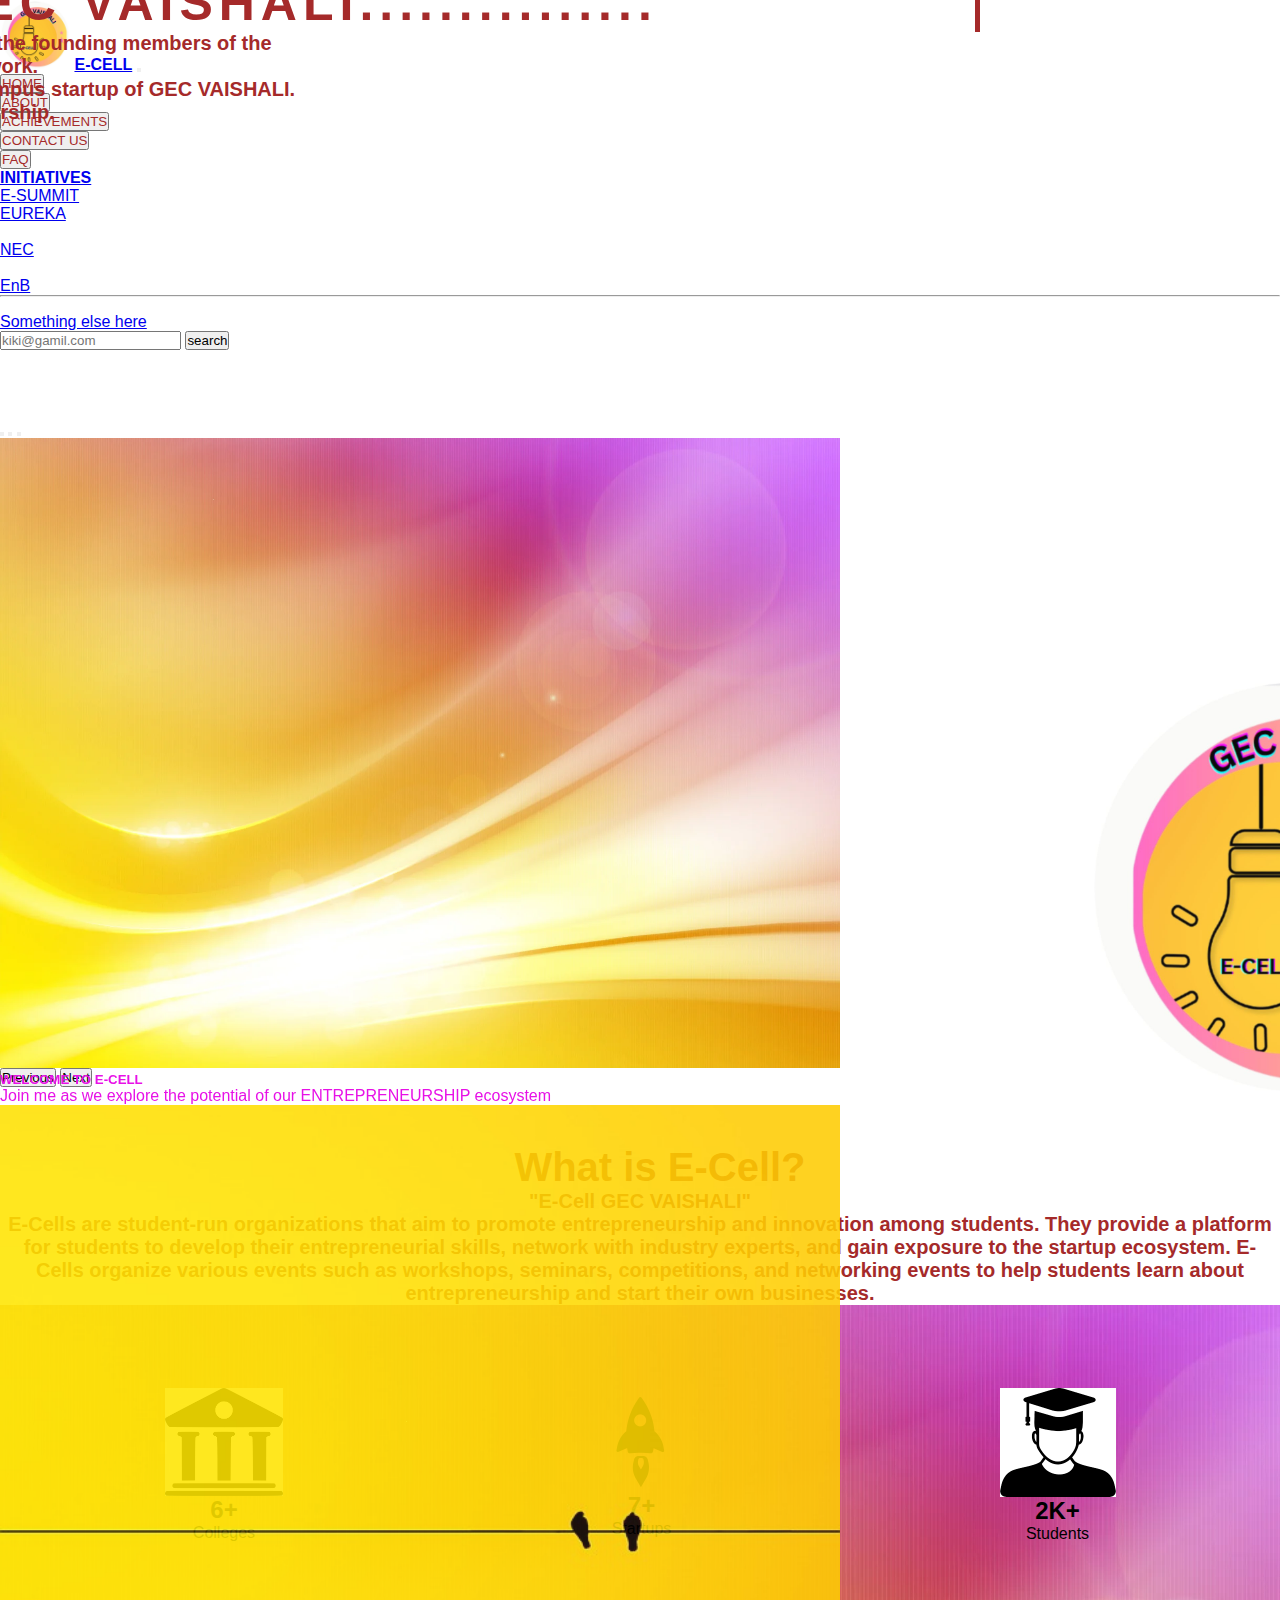
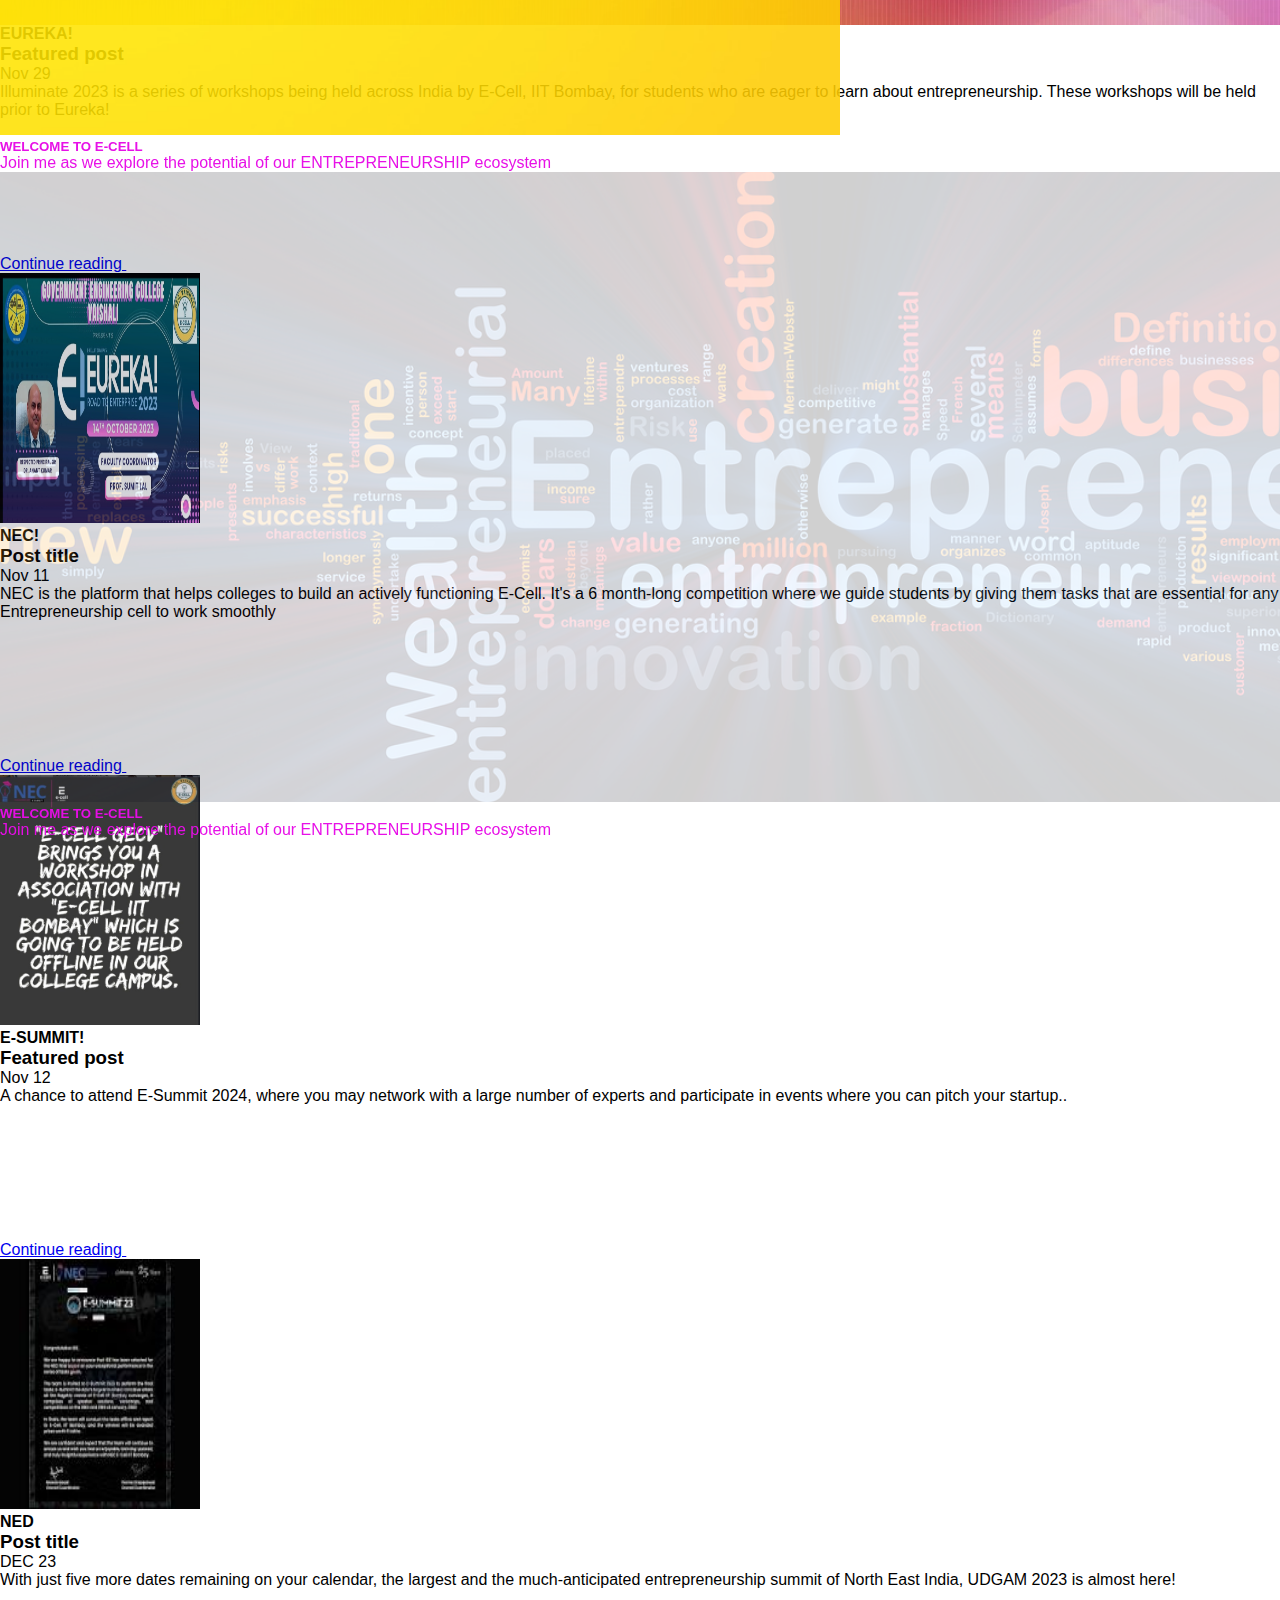
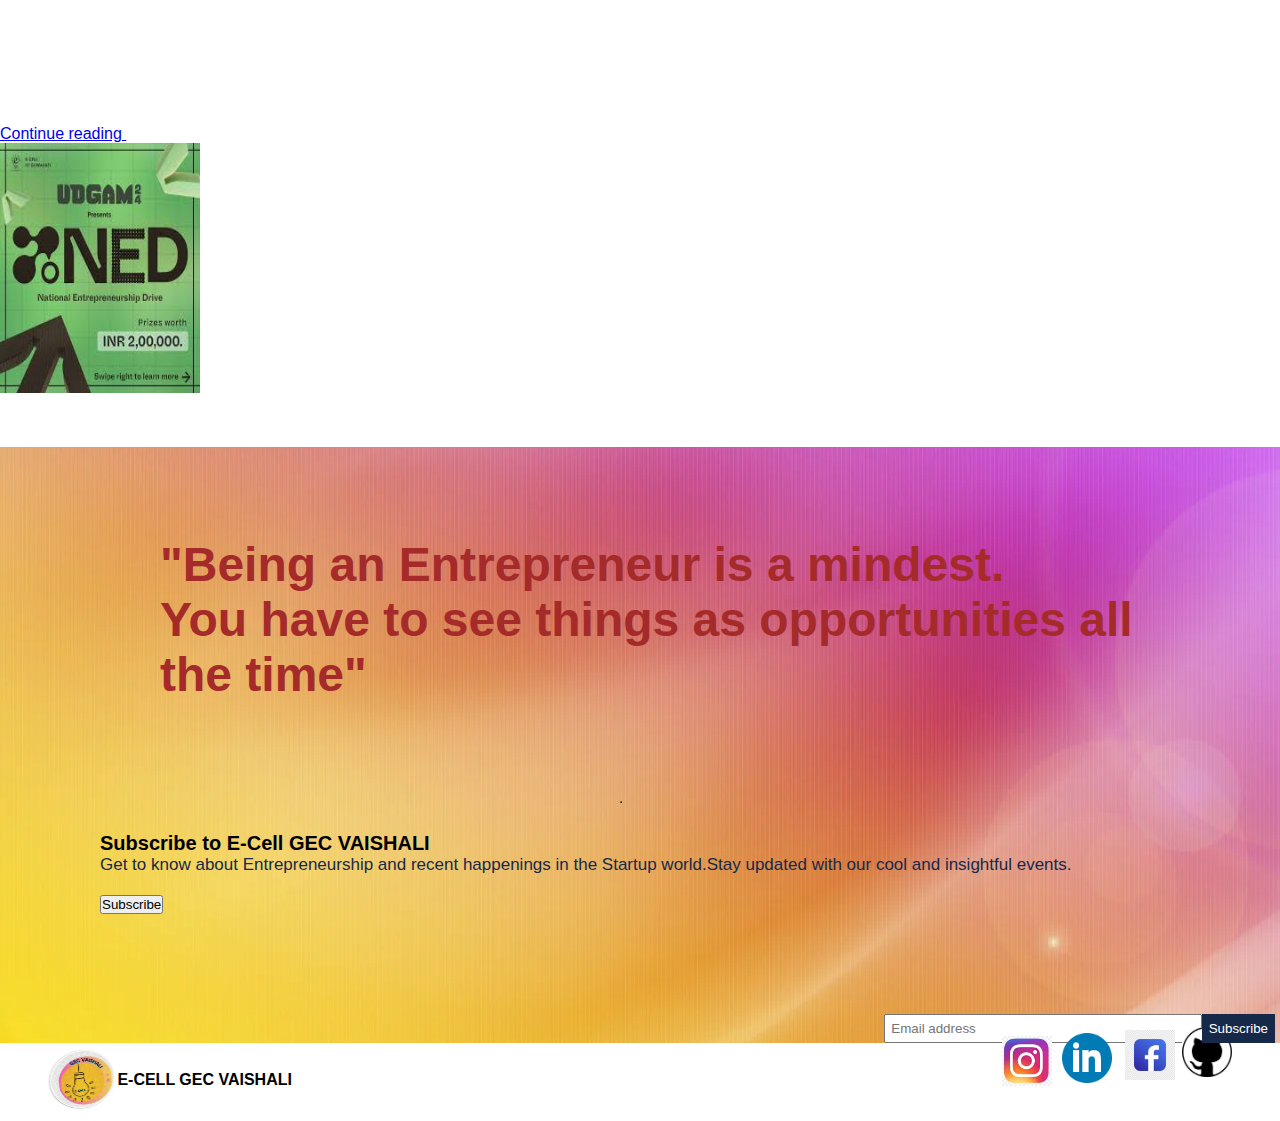
<file: E-cell/index.html>
<!DOCTYPE html>
<html lang="en">

<head>
  <meta charset="UTF-8">
  <meta name="viewport" content="width=device-width, initial-scale=1.0">
  <title>E-CELL</title>
  <link rel="stylesheet" href="style.css">
</head>


<body>

  <nav class="navbar navbar-expand-lg bg-body-tertiary">
    <div class="container-fluid">
      <img src="images/ecelllogo.jpg" style="height:70px">
      <a class="navbar-brand" href="#">E-CELL</a>
      <button class="navbar-toggler" type="button" data-bs-toggle="collapse" data-bs-target="#navbarSupportedContent"
        aria-controls="navbarSupportedContent" aria-expanded="false" aria-label="Toggle navigation">
        <span class="navbar-toggler-icon"></span>
      </button>
      <div class="collapse navbar-collapse" id="navbarSupportedContent">
        <ul class="navbar-nav me-auto mb-2 mb-lg-0">
          <li class="nav-item">
            <button class=" btn btn-outline-danger" type="submit"> <a  href="index.html" style="text-decoration:none">HOME  </a></button>
            <!-- <button class="btn btn-outline-danger" type="submit">HOME</button> -->
            <!-- <a class="nav-link " aria-current="page" href="index.html">HOME</a> -->
          </li>
          <li class="nav-item">
           <button class=" btn btn-outline-danger" type="submit"> <a  href="/images/about.html" style="text-decoration:none">ABOUT</a></button>
          </li>

          <li class="nav-item">
            <!-- <a class="nav-link" href="/achievements.html">ACHIEVEMENTS</a> -->
            <button class=" btn btn-outline-danger" type="submit"> <a  href="achievements.html" style="text-decoration:none">ACHIEVEMENTS</a></button>
          </li>
          <li class="nav-item">
            <!-- <a class="nav-link" href="/images/contact.html">CONTACT US</a> -->
            <button class=" btn btn-outline-danger" type="submit"> <a  href="/images/contact.html" style="text-decoration:none">CONTACT US</a></button>
          </li>
          <li class="nav-item">
            <!-- <a class="nav-link" href="/images/faq.html">FAQ</a> -->
            <button class=" btn btn-outline-danger" type="submit"> <a  href="/images/faq.html" style="text-decoration:none">FAQ</a></button>

          </li>
          <li class="nav-item dropdown">
             <a class="nav-link dropdown-toggle " href="#" role="button" data-bs-toggle="dropdown" aria-expanded="false" style="font-weight: bold">
              INITIATIVES
            </a>
            <ul class="dropdown-menu">
              <li><a class=" dropdown-item " href="https://www.ecell.in/esummit/home">E-SUMMIT</a></li>
              <li><a class=" dropdown-item" href="https://www.ecell.in/eureka/">EUREKA</a></li>
              <li>
              <li><a class="dropdown-item" href="https://www.ecell.in/nec/landing">NEC</a></li>
              <li>
              <li><a class="dropdown-item" href="https://www.ecell.in/enbclub/#page-2">EnB</a></li>
              <li>
                <hr class="dropdown-divider">
              </li>
              <li><a class="dropdown-item" href="#">Something else here</a></li>

            </ul>
          </li>

        </ul>
        <form class="d-flex" role="search">
          <input class="form-control me-2" type="search" placeholder="kiki@gamil.com" aria-label="Search">
          <button class="btn btn-outline-danger" type="submit">search</button>
        </form>
      </div>
    </div>
  </nav>






  <div id="carouselExampleCaptions" class="carousel slide">

    <div class="carousel-indicators">
      <div class="left-content">
       
         
        <h1 class="text"> E-CELL GEC VAISHALI...............</h1>
        <p> E-Cell GEC vaishali was one of the founding members of the <br>National Entrepreneurship Network. <br>In 2022, 'Right Half', the first campus startup of GEC VAISHALI.
          <br>largest student-run entrepreneurship. </p>

      </div>
      <button type="button" data-bs-target="#carouselExampleCaptions" data-bs-slide-to="0" class="active"
        aria-current="true" aria-label="Slide 1"></button>
      <button type="button" data-bs-target="#carouselExampleCaptions" data-bs-slide-to="1"
        aria-label="Slide 2"></button>
      <button type="button" data-bs-target="#carouselExampleCaptions" data-bs-slide-to="2"
        aria-label="Slide 3"></button>
    </div>
    <div class="carousel-inner">
      <div class="carousel-item active">




        <img src="images/background.webp " style="height:630px" class=" d-block w-100 " alt="...">
        <div class="carousel-caption d-none d-md-block" style="color:rgb(231, 15, 231)">
          <h5 class="welcome" style="font-weight:bold">WELCOME TO E-CELL</h5>
          <p>Join me as we explore the potential of our ENTREPRENEURSHIP ecosystem</p>
        </div>
      </div>
       <div class="carousel-item" >
        <div class="carousel-item-1">
        <img src="images/newimages.jpeg" style="height:630px" class="d-block w-100" alt="...">
        <div class="carousel-caption d-none d-md-block" style="color:rgb(231, 15, 231)">
          <h5 class="welcome" style="font-weight:bold">WELCOME TO E-CELL</h5>
          <p>Join me as we explore the potential of our ENTREPRENEURSHIP ecosystem</p>
        </div>
      </div></div>
      <div class="carousel-item" >
       <div class="carousel-item-2">
        <img src="images/enterpenuir4.jpg" style="height:630px" class="d-block w-100" alt="...">
        <div class="carousel-caption d-none d-md-block" style="color:rgb(231, 15, 231)">
          <h5 class="welcome" style="font-weight:bold">WELCOME TO E-CELL</h5>
          <p>Join me as we explore the potential of our ENTREPRENEURSHIP ecosystem</p>
        </div>

      </div>
    </div></div> 
    <button class="carousel-control-prev" type="button" data-bs-target="#carouselExampleCaptions" data-bs-slide="prev">
      <span class="carousel-control-prev-icon" aria-hidden="true"></span>
      <span class="visually-hidden">Previous</span>
    </button>
    <button class="carousel-control-next" type="button" data-bs-target="#carouselExampleCaptions" data-bs-slide="next">
      <span class="carousel-control-next-icon" aria-hidden="true"></span>
      <span class="visually-hidden">Next</span>
    </button>
  </div>
  <div class="section">
    <img src="images/ecelllogo.jpg">
  </div>
  <div class="about-ecell">
    <div class="content">
      <p1 class="mt-4 mb-2">What is E-Cell?</p1>
      <p2><br> "E-Cell GEC VAISHALI" <br> E-Cells are student-run organizations that aim to promote entrepreneurship and
        innovation among students. They provide a platform for students to develop their
        entrepreneurial skills, network with industry experts, and gain exposure to the startup
        ecosystem. E-Cells organize various events such as workshops, seminars, competitions,
        and networking events to help students learn about entrepreneurship and start their own
        businesses. </p2>
    </div>

  </div>
  <div class="stats mt-3">
    <div class="cards"><img src="images/collegeicon.png" style="width:50%" alt="">
      <h2><span id="startup1">6</span>+</h2>
      <p>Colleges</p>
    </div>
    <div class="cards"><img src="images/startupicon.jpg" style="width:50%" alt="">
      <h2><span id="startup2">7</span>+</h2>
      <p>Startups</p>
    </div>
    <div class="cards"><img src="images/studenticon.png " style="width:50%" alt="">
      <h2><span id="startup3">2</span>K+</h2>
      <p>Students</p>
    </div>
  </div>
 
<div class="container my-4 " >
  <div class="row mb-2">
    <div class="col-md-6">
      <div class="row g-0 border rounded overflow-hidden flex-md-row mb-4 shadow-sm h-md-250 position-relative">
        <div class="col p-4 d-flex flex-column position-static">
          <strong class="d-inline-block mb-2 text-primary-emphasis">EUREKA!</strong>
          <h3 class="mb-0">Featured post</h3>
          <div class="mb-1 text-body-secondary">Nov 29</div>
          <p class="card-text mb-auto">Illuminate 2023 is a series of workshops being held across India by E-Cell, IIT Bombay, for students who are eager to learn about entrepreneurship. These workshops will be held prior to Eureka!</p>
          <a href="#" class="icon-link gap-1 icon-link-hover stretched-link">
            Continue reading
            <svg class="bi"><use xlink:href="#chevron-right"></use></svg>
          </a>
        </div>
        <div class="col-auto d-none d-lg-block">
         <img src="images/eureka.jpg" class="bd-placeholder-img" width="200" height="250">
        </div>
      </div>
    </div>
    <div class="col-md-6">
      <div class="row g-0 border rounded overflow-hidden flex-md-row mb-4 shadow-sm h-md-250 position-relative">
        <div class="col p-4 d-flex flex-column position-static">
          <strong class="d-inline-block mb-2 text-success-emphasis">NEC!</strong>
          <h3 class="mb-0">Post title</h3>
          <div class="mb-1 text-body-secondary">Nov 11</div>
          <p class="mb-auto">NEC is the platform that helps colleges to build an actively functioning E-Cell. It's a 6 month-long competition where we guide students by giving them tasks that are essential for any Entrepreneurship cell to work smoothly</p>
          <a href="#" class="icon-link gap-1 icon-link-hover stretched-link">
            Continue reading
            <svg class="bi"><use xlink:href="#chevron-right"></use></svg>
          </a>
        </div>
        <div class="col-auto d-none d-lg-block">
          <img src="images/nec.jpg" class="bd-placeholder-img" width="200" height="250">
        </div>
      </div>
    </div>
  </div>
  <div class="row mb-2">
    <div class="col-md-6">
      <div class="row g-0 border rounded overflow-hidden flex-md-row mb-4 shadow-sm h-md-250 position-relative">
        <div class="col p-4 d-flex flex-column position-static">
          <strong class="d-inline-block mb-2 text-primary-emphasis">E-SUMMIT!</strong>
          <h3 class="mb-0">Featured post</h3>
          <div class="mb-1 text-body-secondary">Nov 12</div>
          <p class="card-text mb-auto">A chance to attend E-Summit 2024, where you may network with a large number of experts and participate in events where you can pitch your startup..</p>
          <a href="#" class="icon-link gap-1 icon-link-hover stretched-link">
            Continue reading
            <svg class="bi"><use xlink:href="#chevron-right"></use></svg>
          </a>
        </div>
        <div class="col-auto d-none d-lg-block">
         <img src="images/esummit.jpeg"  class="bd-placeholder-img" width="200" height="250">
        </div>
      </div>
    </div>
    <div class="col-md-6">
      <div class="row g-0 border rounded overflow-hidden flex-md-row mb-4 shadow-sm h-md-250 position-relative">
        <div class="col p-4 d-flex flex-column position-static">
          <strong class="d-inline-block mb-2 text-success-emphasis">NED</strong>
          <h3 class="mb-0">Post title</h3>
          <div class="mb-1 text-body-secondary">DEC 23</div>
          <p class="mb-auto">With just five more dates remaining on your calendar, the largest and the much-anticipated entrepreneurship summit of North East India, UDGAM 2023 is almost here!</p>
          <a href="#" class="icon-link gap-1 icon-link-hover stretched-link">
            Continue reading
            <svg class="bi"><use xlink:href="#chevron-right"></use></svg>
          </a>
        </div>
        <div class="col-auto d-none d-lg-block">
          <img src="NED.jpeg" class="bd-placeholder-img" width="200" height="250">
        </div>
      </div>
    </div>
  </div>
</div>
<div class="chaudhary">
  <p class="text1">"Being an Entrepreneur is a mindest.<br>You have to see things as opportunities all the time"</p>

<div class="col-12 col-md-6 col-lg-6 text-left subscription">
  <div class="subs">Subscribe to E-Cell GEC VAISHALI</div>
  <div class="sub-subs hide" style="color: #162949;">Get to know about Entrepreneurship and recent happenings in the Startup world.Stay updated with our cool and insightful events.</div><br>
</div>
<button class=" btn btn-outline-success" type="submit" style="margin-left:100px"> Subscribe</button>

<div class="sub-subs-subss">
<div class="col-12 col-md-6 col-lg-6 text-right subscription">
  <form action="#" method="POST">
      <input type="email" placeholder="Email address" name="email" id="" required="" style="width:60% ;padding: 5px ">
      <input type="hidden" name="_subject" value="New subscription!">
      <input type="hidden" name="_captcha" value="false">
      <input type="text" name="_honey" style="display:none">
      <input type="hidden" name="_template" value="table">
      <input type="submit" value="Subscribe" name="submit" style="background: #162949; color: white; padding: 7px; border: 0; left: -5px; position:relative">
    </form>

</div></div></div>
<div style="background-color: white; padding: 1vh 8vw;">
  <div class="row align-items-center">
      <div class="col-12 col-lg-10 col-md-8 cent ">
          <img class="footer" style="margin-top:-5px" src="images/newlogo.jpg" alt="">
      </div>
      <p class="gooter" style="margin-top:-50px">E-CELL GEC VAISHALI</p>

      
  </div>

<div class="col-12 col-lg-2 col-md-4 social">
  <div class="grow">

      <div class="col-3 cent" style="margin-top:-55px"><a href="https://www.instagram.com/iitg_e?utm_source=qr&igsh=ZnFqYW5idzRtNHZv" target="_blank"><img src="images/instagramnew.jpg"  style="margin-left:900px" alt=""></a></div>
      <div class="col-3 cent" style="margin-top:-55px"><a href="https://www.linkedin.com/in/ruchi-chaudhary-9087322a1" target="_blank"><img src="images/linkedinnew.jpg"  style="margin-left:960px"alt=""></a></div>
      <div class="col-3 cent" style="margin-top:-55px"><a href="https://www.facebook.com/ecell.iitg/" target="_blank"><img src="images/facebooknew.jpg"  style="margin-left:1023px" alt=""></a></div>
      <div class="col-3 cent" style="margin-top:-55px"><a href="https://github.com/ruchi1234chaudhary" target="_blank"><img src="images/githubnew.jpg" style="margin-left:1080px" alt=""></a></div>
      
  </div>
</div>
</div>  
 




  <link href="https://cdn.jsdelivr.net/npm/bootstrap@5.3.2/dist/css/bootstrap.min.css" rel="stylesheet"
    integrity="sha384-T3c6CoIi6uLrA9TneNEoa7RxnatzjcDSCmG1MXxSR1GAsXEV/Dwwykc2MPK8M2HN" crossorigin="anonymous">
  </head>

  <script src="https://cdn.jsdelivr.net/npm/bootstrap@5.3.2/dist/js/bootstrap.bundle.min.js"
    integrity="sha384-C6RzsynM9kWDrMNeT87bh95OGNyZPhcTNXj1NW7RuBCsyN/o0jlpcV8Qyq46cDfL"
    crossorigin="anonymous"></script>
</body>

</html>
</file>
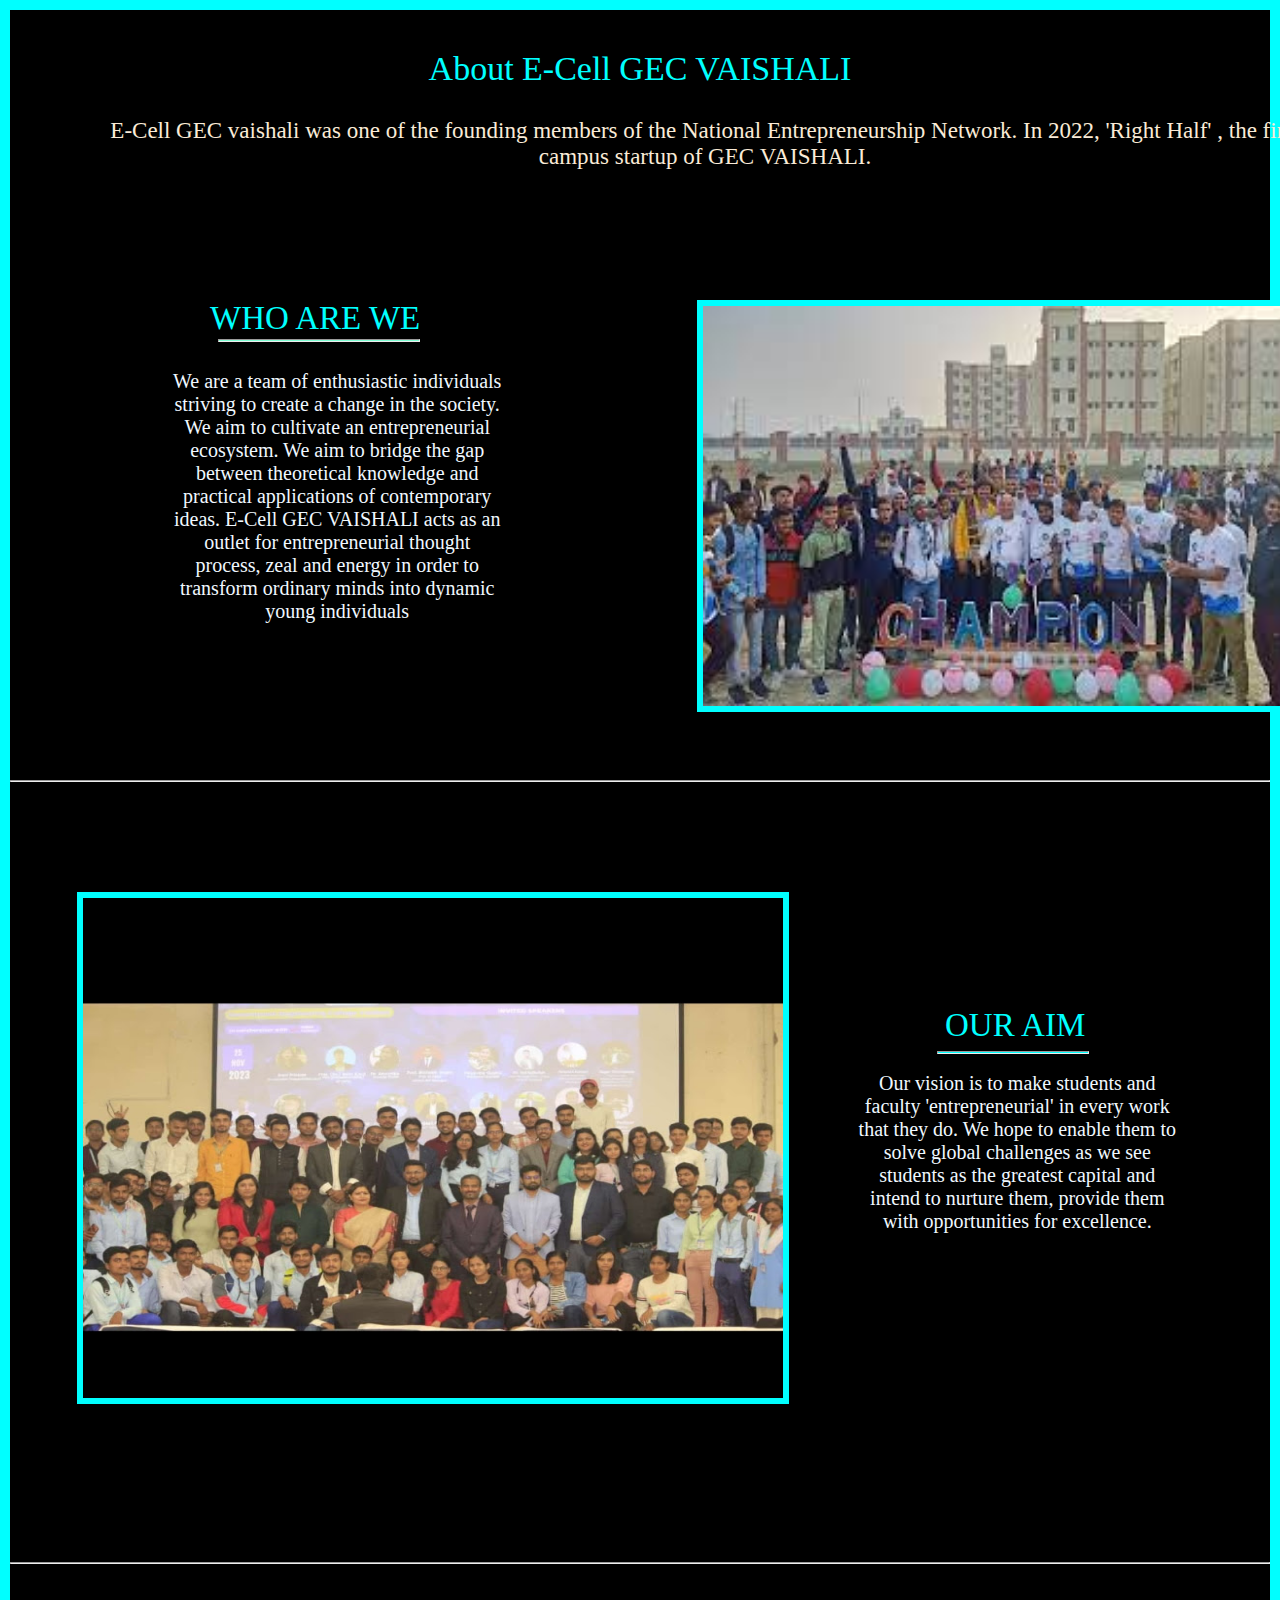
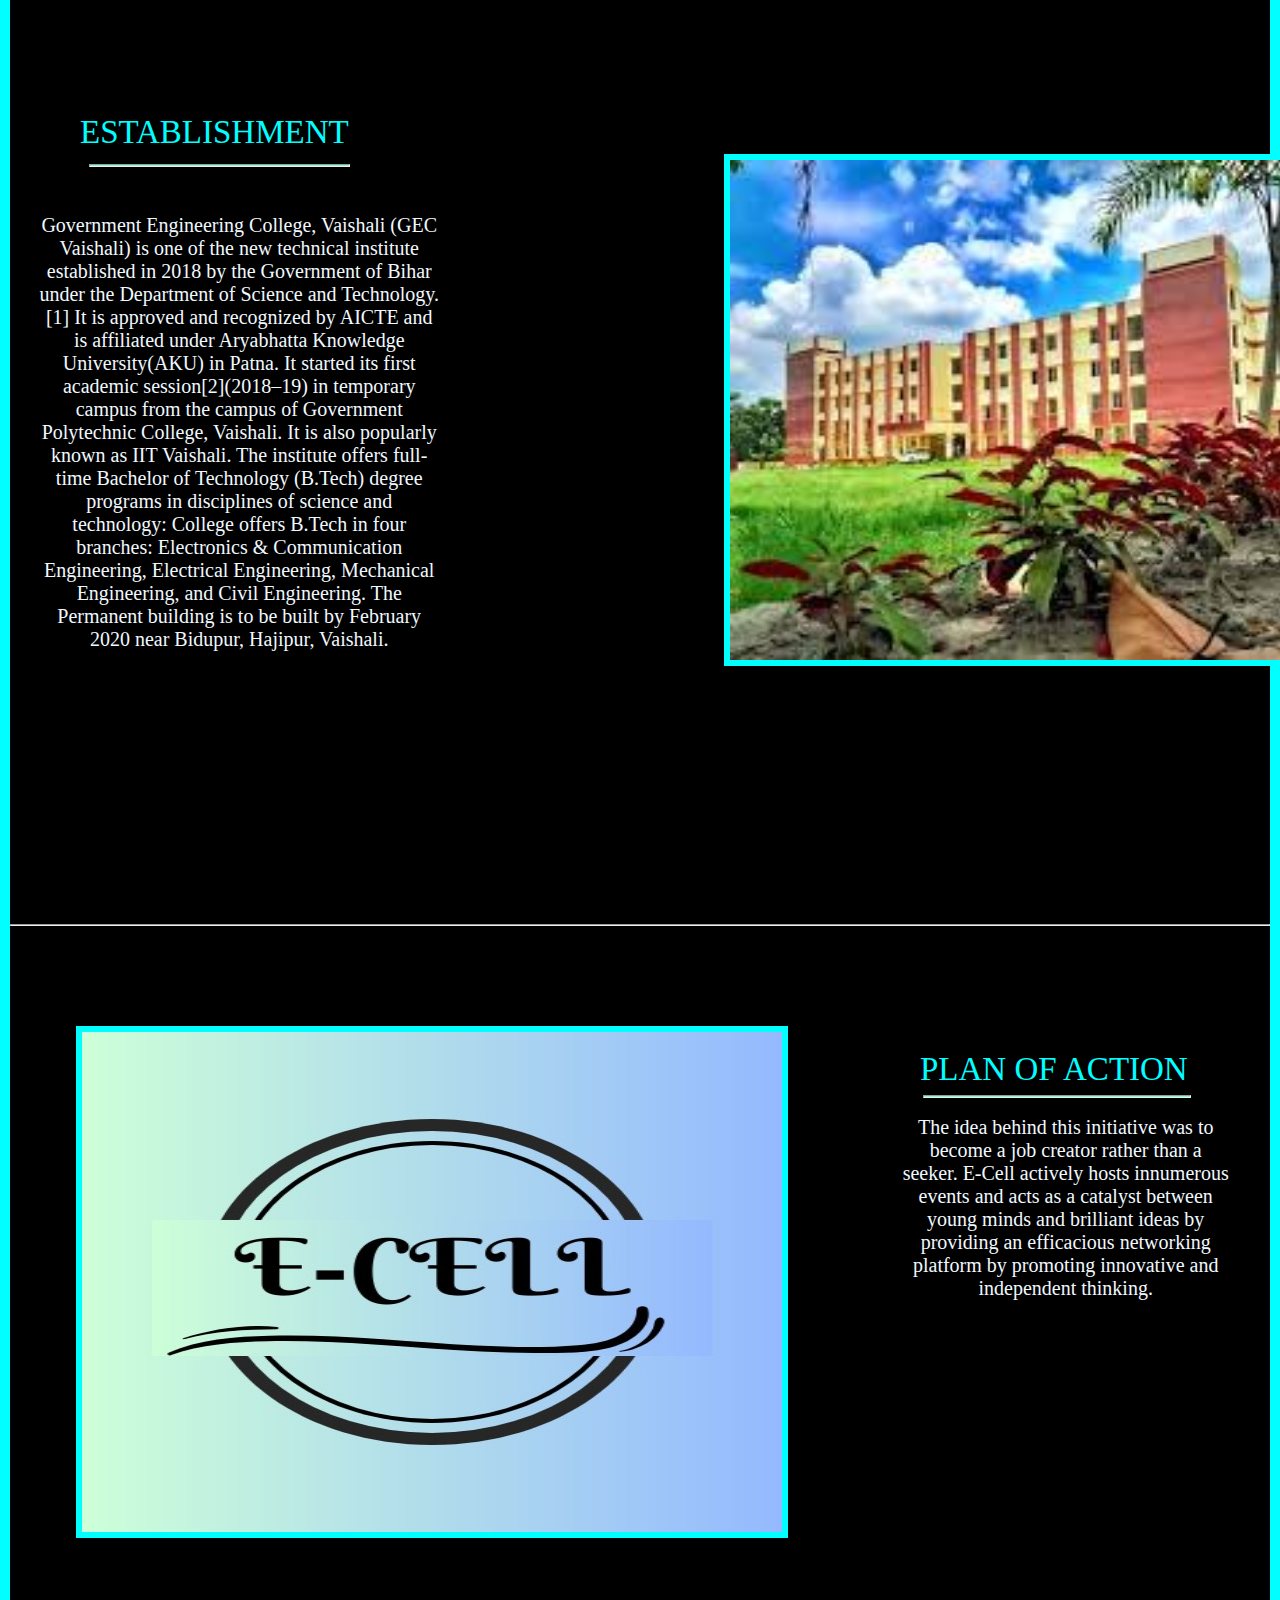
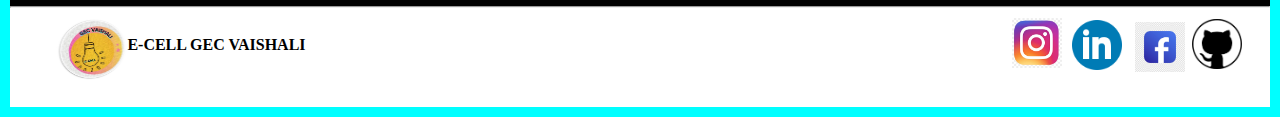
<file: E-cell/images/about.html>
<!DOCTYPE html>
<html lang="en">
<head>
    <meta charset="UTF-8">
    <meta name="viewport" content="width=device-width, initial-scale=1.0">
    <title>ABOUT E-CELL</title>
    <style>
        *{
            margin: 0px;
           
           
        }
        body{
            background-color: black;
            border:10px solid aqua;
        }
        .heading1{
            color: aqua;
            text-align: center;
            font-size: 34px;
            position: relative;
            top: 40px;
        }
        .para{
            color: antiquewhite;
            text-align: center;
            font-size: 23px;
            position: relative;
            top: 70px;
            left: 65PX;
            right: 65PX;
        }
        .nav1{
            display: flex;
        }
                  
        
        .first1{
            width: 330px;
            height: 400px;
            position: relative;
           
            color: aliceblue;
            top: 270px;
            text-align: center;
            right: 250px;
            font-size: 20px;
        }
        .second1{
            width: 330px;
            height: 400px;
            position: relative;

           
        }
        .heading2{
            color: aqua;
            font-size: 33px;
            position: relative;
            left: 200px;
            top: 200px;
        }
        .hr1{
            height: 1px;
            width: 200px;
            position: relative;
            top: 239px;
            right: 2px;
            background-color: aquamarine;
        }
        .img1{
            height: 400px;
            width: 600px;
            position: relative;
            top: 200px;
            right: 55px;
            border:6px solid aqua;
        }
        .nav2{
            display:flex;
        }

        .first2{
            width: 330px;
            height: 400px;
            position: relative;
            
            color: aliceblue;
            top: 190px;
            text-align: center;
            right: -550px;
            font-size: 20px;
            margin-top:100px;
        }
        .second2{
            width: 330px;
            height: 400px;
            position: relative;
           

          
        }
        .heading3{
            color: aqua;
            font-size: 33px;
            position: relative;
            left: 935px;
            top: 125px;
            margin-top:100px;
        }
        .hr2{
            height: 1px;
            width: 150px;
            position: relative;
            top: 169px;
            left: 787PX;
            background-color: aqua;
            margin-top:100px;
        }
        .img2{
            height: 500px;
            width: 700px;
            position: relative;
            top: 20px;
            right: 555px;
            margin-top:90px;
            border:6px solid aqua;
        }
        .nav3{
            margin-top:280px;
            color:aqua;
        }
        .nav3{
            display: flex;
            color: aqua;
           
        }
        .first3{
            width: 400px;
            height: 200px;
            position: relative;
           
            color: aliceblue;
            top: -30px;
            text-align: center;
            right: 501px;
            font-size: 20px;
        }
        .second3{
            width: 330px;
            height: 400px;
            position: relative;

           
        }
        .heading4{
            color: aqua;
            font-size: 33px;
            position: relative;
            left: 70px;
            top: -130px;
        }
        .hr4{
            height: 1px;
            width: 260px;
            position: relative;
            top: -80px;
            left: -190PX;
            background-color: aquamarine;
        }
        .img3{
            height: 500px;
            width: 700px;
            position: relative;
            top: -90px;
            left:-216px;
            border:6px solid aqua;
        }
        .nav5{
            display: flex;
        }
        .first5{
            width: 330px;
            height: 400px;
            position: relative;
            
            color: aliceblue;
            top: 190px;
            text-align: center;
            right: -355px;
            font-size: 20px;
        }
        .second5{
            width: 330px;
            height: 400px;
            position: relative;

            
        }
        .heading5{
            color: aqua;
            font-size: 33px;
            position: relative;
            left: 910px;
            top: 125px;
        }
        .hr5{
            height: 1px;
            width: 266px;
            position: relative;
            top: 169px;
            left: 645PX;
            background-color: aquamarine;
        }
        .img5{
            height: 500px;
            width: 700px;
            position: relative;
            top: 100px;
            right: 800px;
            border:6px solid aqua;
        }
        .footer{
    border-radius: 50%;
    height:70px;
    width:75px;
    margin-left:-59px;
    margin-top:-50px;
}
.gooter {
    font-weight: bold;
    margin-top:9px;
    margin-left: 15px;


}


.grow img{
    display: flex;
    height:50px;
    width: 50px;
    margin-top: 2px;
}

    </style>

    

   
        
       
    
</head>
<body>
    <p class="heading1">About E-Cell GEC VAISHALI</p>
    <p class="para">E-Cell GEC vaishali was one of the founding members
         of the National Entrepreneurship Network. In 2022, 'Right Half'
         , the first campus startup of GEC VAISHALI.</p>
         <div class="container">
         <nav class="nav1">
        <p class="heading2">WHO ARE WE</p>
        <hr class="hr1">
        <div class="first1">We are a team of enthusiastic individuals striving to create a change in the society. We aim to cultivate an entrepreneurial ecosystem. We aim to bridge the gap between theoretical knowledge and practical applications of contemporary ideas. E-Cell GEC VAISHALI acts as an outlet for entrepreneurial thought process, zeal and energy in order to transform ordinary minds into dynamic young individuals</div>
        <div class="second1">
            <img class="img1"  src="whoarewe.jpeg" alt="">
        </div>
    </nav></div>
    <hr class="nav3">
    <div class="container">
    <nav class="nav2">
        <p class="heading3">OUR AIM</p>
        <hr class="hr2">
        <div class="first2">Our vision is to make students and faculty 'entrepreneurial' in every work that they do. We hope to enable them to solve global challenges as we see students as the greatest capital and intend to nurture them, provide them with opportunities for excellence.</div>
        <div class="second2">
            <img class="img2"  src="ouraim.jpeg" alt="">
        </div>
    </nav></div>
    <hr class="nav3">
    <nav class="nav3">
        <p class="heading4">ESTABLISHMENT</p>
        <hr class="hr4">
        <div class="first3">Government Engineering College, Vaishali (GEC Vaishali) is one of the new technical institute established in 2018 by the Government of Bihar under the Department of Science and Technology.[1] It is approved and recognized by AICTE and is affiliated under Aryabhatta Knowledge University(AKU) in Patna. It started its first academic session[2](2018–19) in temporary campus from the campus of Government Polytechnic College, Vaishali. It is also popularly known as IIT Vaishali. The institute offers full-time Bachelor of Technology (B.Tech) degree programs in disciplines of science and technology: College offers B.Tech in four branches: Electronics & Communication Engineering, Electrical Engineering, Mechanical Engineering, and Civil Engineering. The Permanent building is to be built by February 2020 near Bidupur, Hajipur, Vaishali.</div>
        <div class="second3">
            <img class="img3"  src="gecvaishali.jpeg" alt="">
        </div>
    </nav>
    <hr class="nav3">
    <nav class="nav5">
        <p class="heading5">PLAN OF ACTION</p>
        <hr class="hr5">
        <div class="first5">The idea behind this initiative was to become a job creator rather than a seeker. E-Cell actively hosts innumerous events and acts as a catalyst between young minds and brilliant ideas by providing an efficacious networking platform by promoting innovative and independent thinking.</div>
        <div class="second5">
            <img class="img5"  src="planofaction.jpg" alt="">
        </div>
    </nav>
    <hr class="nav3">
    <div style="background-color: white; padding: 4.3vh 8vw;">
        <div class="row align-items-center">
            <div class="col-12 col-lg-10 col-md-8 cent ">
                <img class="footer" style="margin-top:-30px" src="newlogo.jpg" alt="">
            </div>
            <p class="gooter" style="margin-top:-55px">E-CELL GEC VAISHALI</p>
      
            
        </div>
      
      <div class="col-12 col-lg-2 col-md-4 social">
        <div class="grow">
      
            <div class="col-3 cent" style="margin-top:-38px"><a href="https://www.instagram.com/iitg_e?utm_source=qr&igsh=ZnFqYW5idzRtNHZv" target="_blank"><img src="instagramnew.jpg"  style="margin-left:900px" alt=""></a></div>
            <div class="col-3 cent" style="margin-top:-50px"><a href="https://www.linkedin.com/in/ruchi-chaudhary-9087322a1" target="_blank"><img src="linkedinnew.jpg"  style="margin-left:960px"alt=""></a></div>
            <div class="col-3 cent" style="margin-top:-50px"><a href="https://www.facebook.com/ecell.iitg/" target="_blank"><img src="facebooknew.jpg"  style="margin-left:1023px" alt=""></a></div>
            <div class="col-3 cent" style="margin-top:-55px"><a href="https://github.com/ruchi1234chaudhary" target="_blank"><img src="githubnew.jpg" style="margin-left:1080px" alt=""></a></div>
            
        </div>
      </div>
      </div>  
        
</body>
</html>
</file>
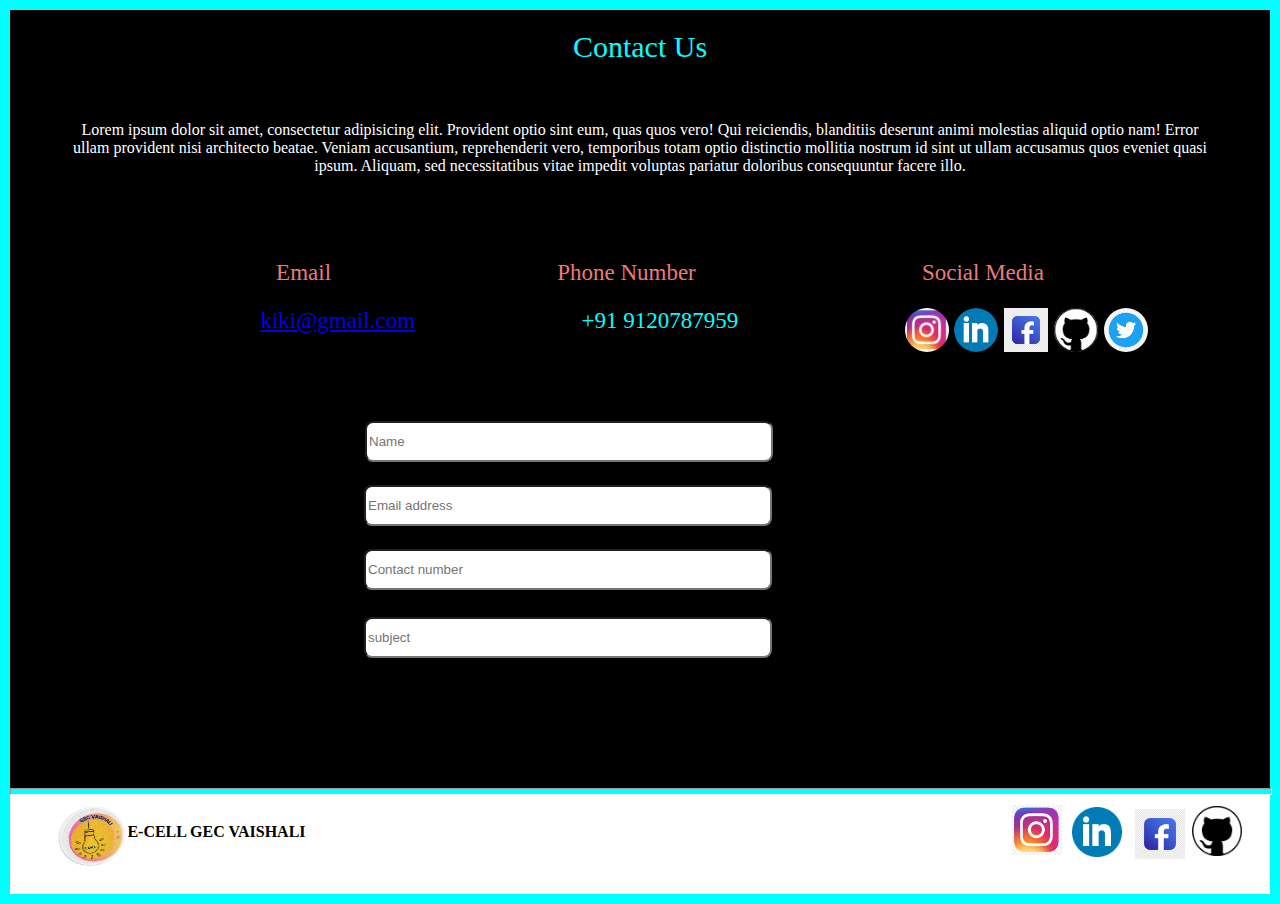
<file: E-cell/images/contact.html>
<!DOCTYPE html>
<html lang="en">
<head>
    <meta charset="UTF-8">
    <meta name="viewport" content="width=device-width, initial-scale=1.0">
    <title>contact.html</title>
    <style>
        *{
            margin: 0%;
        }
        body{
            background-color: black;
            border:10px solid aqua
        }
        .heading{
            color: aqua;
            text-align: center;
            font-size: 30px;
            position: relative;
            top: 20px;
        }
        .para{
            text-align: center;
            position: relative;
            top: 77px;
            left: px;
            margin: 0px 55px;
            color:white;
        }
        .thirdline{
            display: flex;
            color: rgb(235, 123, 123);
            margin: 144px 00px;
            font-size: 23px;
            right: 144px;
            justify-content: space-evenly;
            list-style: none;
        }
        .thirdline1{
            display: flex;
            color: rgb(235, 123, 123);
            margin: 144px 00px;
            font-size: 23px;
            right: 144px;
            justify-content: space-evenly;
            list-style: none;
            position: relative;
            top: -122px;
            left: 44px;
        }
        .img{
            height: 44px;
            width: 44px;
            

        }
        .email{
            color: aqua;
        }
        .number{
            color: aqua;
        }
        .input1{
            height: 35px;
            width: 400px;
            display: flex;
            position: relative;
            left: 355px;
            top: -203PX;
            align-items: center;
            justify-content: space-around;
            border-radius: 8px;
        }
        .input2{
            height: 35px;
            width: 400px;
            display: flex;
            position: relative;
            left: 354px;
            top: -180px;
            border-radius: 8px;
        }
        .input3{
            height: 35px;
            width: 400px;
            display: flex;
            position: relative;
            left: 354px;
            top: -157px;
            border-radius: 8px;
        }
        .input4{
            height: 35px;
            width: 400px;
            display: flex;
            position: relative;
            left: 354px;
            top: -130px;
            border-radius: 8px;
        }
        .input5{
            height: 250px;
            width: 400px;
            display: flex;
            position: relative;
            left: 354px;
            top: -99px;
            border-radius: 8px;
        }
        
        .footer{
    border-radius: 50%;
    height:70px;
    width:75px;
    margin-left:-59px;
    margin-top:-50px;
}
.gooter {
    font-weight: bold;
    margin-top:9px;
    margin-left: 15px;


}


.grow img{
    display: flex;
    height:50px;
    width: 50px;
    margin-top: 2px;
}
.lining{
    color:aqua;
    width:100%;
    height:5px;
    background-color: aqua;
}


    </style>
</head>
<body>
    <p class="heading">Contact Us</p>
    <p class="para">Lorem ipsum dolor sit amet, consectetur adipisicing elit.
         Provident optio sint eum, quas quos vero! Qui reiciendis,
          blanditiis deserunt animi molestias aliquid optio nam! 
          Error ullam provident nisi architecto beatae.
    Veniam accusantium, reprehenderit vero, temporibus totam optio 
    distinctio mollitia nostrum id sint ut ullam accusamus quos 
    eveniet quasi ipsum. Aliquam, sed necessitatibus vitae impedit 
    voluptas pariatur doloribus consequuntur facere illo.</p>
    <p class="send" style="top:40px">Send us a message</p>
    <ul class="thirdline">
        <li>Email</li>
        <li>Phone Number</li>
        <li>Social Media</li>
    </ul>
    <ul class="thirdline1">
        <li class="email"> <a href="//">kiki@gmail.com</a></li>
        <li class=" number">+91 9120787959</li>
        <li>
            <a href="https://www.instagram.com/iitg_e?utm_source=qr&igsh=ZnFqYW5idzRtNHZv"><img class="img" src="instagramnew.jpg" style="border-radius:50%" alt=""></a>
            <a href="https://www.linkedin.com/in/ruchi-chaudhary-9087322a1"><img class="img" src="linkedinnew.jpg"  style="border-radius:50%"alt=""></a>
            <a href=""><img class="img" src="facebooknew.jpg"  alt=""></a>
            <a href="https://github.com/ruchi1234chaudhary"><img class="img" src="githubnew.jpg"  style="border-radius:50%"alt=""></a>
            <a href="//"><img class="img" src="twitternew.jpg"  style="border-radius:50%"alt=""></a>
            
        </li>
    </ul>
    
       
    <input class="input1" type="text" placeholder="Name">
    <input class="input2" type="email" placeholder="Email address">
    <input class="input3" type="number"placeholder="Contact number">
    <input class="input4" type="text" placeholder="subject">
    <!-- <input class="input5" type="text" placeholder="message" ></div> -->
    <hr class="lining" >
    <div style="background-color: white; padding: 4.3vh 8vw;">
        <div class="row align-items-center">
            <div class="col-12 col-lg-10 col-md-8 cent ">
                <img class="footer" style="margin-top:-30px" src="newlogo.jpg" alt="">
            </div>
            <p class="gooter" style="margin-top:-55px">E-CELL GEC VAISHALI</p>
      
            
      
      
      <div class="col-12 col-lg-2 col-md-4 social">
        <div class="grow">
      
            <div class="col-3 cent" style="margin-top:-38px"><a href="https://www.instagram.com/iitg_e?utm_source=qr&igsh=ZnFqYW5idzRtNHZv" target="_blank"><img src="instagramnew.jpg"  style="margin-left:900px" alt=""></a></div>
            <div class="col-3 cent" style="margin-top:-50px"><a href="https://www.linkedin.com/in/ruchi-chaudhary-9087322a1" target="_blank"><img src="linkedinnew.jpg"  style="margin-left:960px"alt=""></a></div>
            <div class="col-3 cent" style="margin-top:-50px"><a href="https://www.facebook.com/ecell.iitg/" target="_blank"><img src="facebooknew.jpg"  style="margin-left:1023px" alt=""></a></div>
            <div class="col-3 cent" style="margin-top:-55px"><a href="https://github.com/ruchi1234chaudhary" target="_blank"><img src="githubnew.jpg" style="margin-left:1080px" alt=""></a></div>
            
        </div>
      </div>
      </div> 
</body>

</html>
</file>
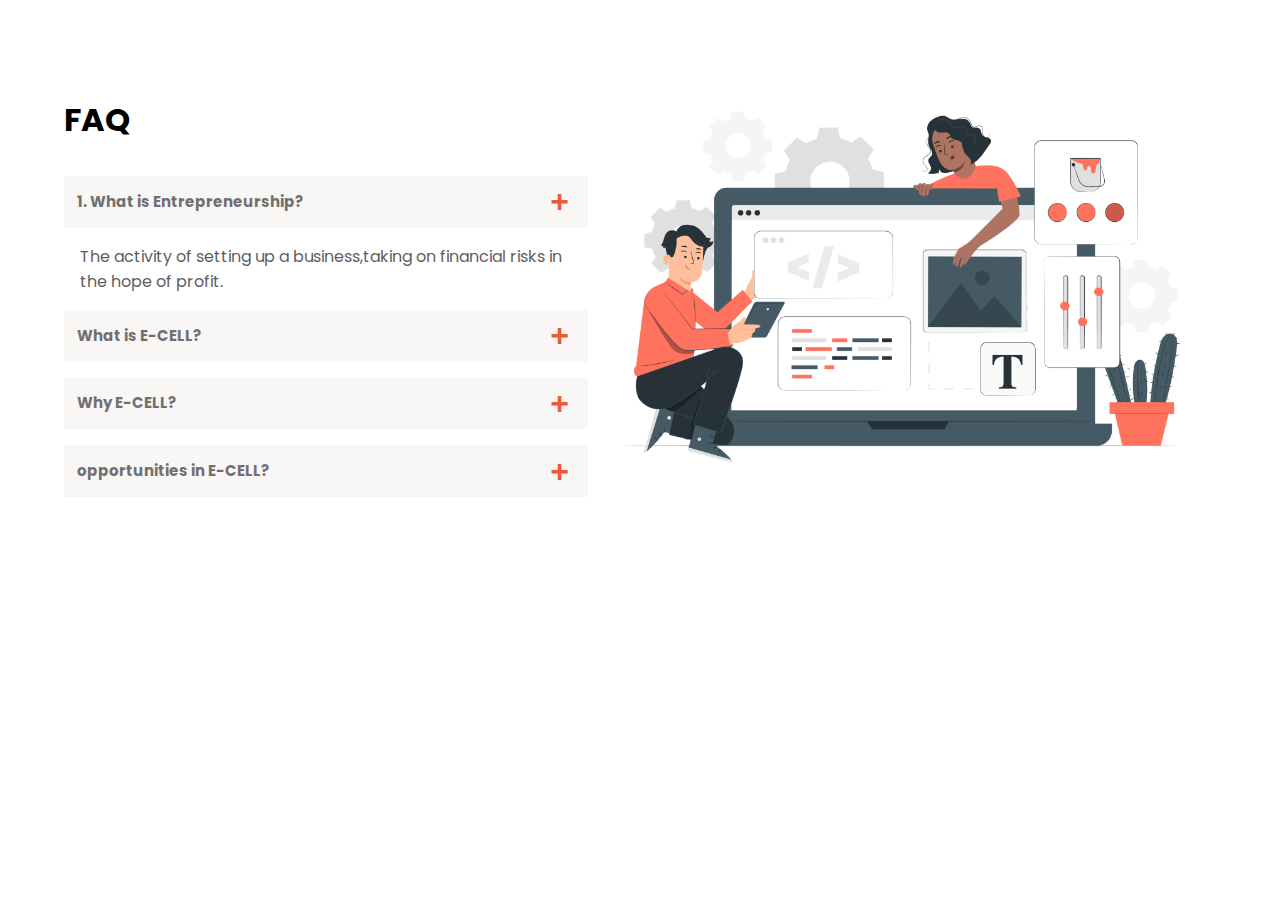
<file: E-cell/images/faq.html>
<!DOCTYPE html>
<html lang="en">
  <head>
    <meta charset="UTF-8" />
    <meta http-equiv="X-UA-Compatible" content="IE=edge" />
    <meta name="viewport" content="width=device-width, initial-scale=1.0" />
    <title>FAQ</title>
    <link
      href="https://fonts.googleapis.com/css2?family=Poppins:wght@500;700&display=swap"
      rel="stylesheet"
    />
    <link rel="stylesheet" href="style2.css" />
  </head>
  <body>
    <div class="container">
      <div class="faq-container">
        <div class="faq-info ">
          <h1>FAQ</h1>

          <div class="faq-items">
            <div class="faq-item">
              <div class="faq-item-header">
                <h3>1. What is Entrepreneurship?</h3>
                <button class="faq-toggler">+</button>
              </div>

              <div class="faq-item-body">
                The activity of setting up a business,taking on financial risks in the hope of profit.
              </div>
            </div>
            <div class="faq-item">
              <div class="faq-item-header">
                <h3>What is E-CELL?</h3>
                <button class="faq-toggler">+</button>
              </div>

              <div class="faq-item-body hidden">
                Entrepreneurship cell is a non-profit  student's ogranisation dedicated to promoting the spirit of entrepreneurship among students throughout India.
              </div>
            </div>
            <div class="faq-item">
              <div class="faq-item-header">
                <h3>Why E-CELL?</h3>
                <button class="faq-toggler">+</button>
              </div>

              <div class="faq-item-body hidden">
                The main moto of E-CELL is a pave and build the qualityof entrepreneurship and team leading amongst students.
              </div>
            </div>
            <div class="faq-item">
              <div class="faq-item-header">
                <h3>opportunities in E-CELL?</h3>
                <button class="faq-toggler">+</button>
              </div>

              <div class="faq-item-body hidden">
                We have various team like content, Website, Technical, Hospitality, Discipline, Networking, on-stage by working in which you can gain expertise of the same.
              </div>
            </div>
          </div>
        </div>
        <div class="faq-img">
          <img src="faq-img.png" alt="asking question illustration" />
        </div>
      </div>
    </div>
    
    
    
    <script src="./script.js"></script>
  </body>
</html>
</file>
<file: E-cell/style.css>
* {
    margin:0;
    padding:0;
    box-sizing: border-box;
    font-family:sans-serif
}

.nav-item .btn a{
    justify-content: space-between;
    color:brown;

}
.nav-item .btn a:hover{
   color:white;
} 


.container-fluid .navbar-brand {
    font-weight: bold;



}

.text{
    font-size:5rem;
    font-weight: bold;
    letter-spacing:6px;
    border-right: 5px solid;
    width:100%;
    white-space:nowrap;
    overflow:hidden;
    animation:
    typing 9s,
    cursor .4s step-end infinite alternate;
}
@keyframes cursor{
    50% {
        border-color:transparent;
        color:rgb(230, 26, 230);
    }
}
@keyframes typing {
    from{ width:0 }
}

.carousel-item-1 img {
    background-color: white;
    opacity:0.89;
}
.carousel-item-2 img {
    background-color: white;
    opacity:0.19;
}

.carousel-inner {
    background-color:black;
    height: 630px;
    width: 50%;
    opacity: 0.99;
    z-index: -1;
}

.section img {
    margin-top: -665px;
    margin-left: 1085px;
    z-index: 1;
    height: 428px;
    width: 425px;
    border-radius: 100%;
    opacity: 0.96;
}

.about-ecell {
    display: flex;
    flex-direction: column;
    padding-top: 40px;
    text-align: center;
}

.stats {
    width: 100%;
    height: 320px;
    padding: 0;
    background: url(homebg.72a59ba46af8fc7b.png);
    display: flex;
    justify-content: center;
    align-items: center;
    gap: 200px;}
    .left-content {
        opacity: 1;
        display: flex;
        flex-direction: column;
        justify-content: center;
        color:brown;
        margin-top:70px;

    }
    .left-content h1{
        margin-top:-742px;
        margin-left: -300px;
        font-weight: 700px;
        font-size: 50px;
        opacity:1;
    }
    .left-content p{
        margin-left:-303px;
        font-size:20px;
        opacity:1;
        font-weight: bold;
    }
    

.stats .cards {
    display: flex;
    flex-direction: column;
    justify-content: center;
    align-items: center;
}

.content p1{
  
    font-size: 40px;
    color:brown;
    font-weight: bold;
    margin-top:20px;
    margin-left:100px;
    text-align:center;
    justify-content: center;

}
.content p2{
   
    font-size: 20px;
    color:brown;
    font-weight: bold;
margin-top: -70px;
margin-left:60px;
height:90px;

}
.stats {
    width: 100%;
    height: 320px;
    padding: 0;
    background: url(images/background.webp);
    display: flex;
    justify-content: center;
    align-items: center;
    gap: 200px;
}



.our-initiatives .initiatives-container {
   
    grid-template-columns: repeat(3,1fr);
    gap: 30px;
    padding: 0 35px;
}
.our-initiatives {
    display: flex;
    flex-direction: column;
    justify-content: center;
    align-items: center;
    padding-bottom: 50px;
}
.our-initiatives h1 {
    color: var(--golden-color);
    font-size: 55px;
    margin: 0;
    padding: 0;
    font-weight: 400;
    font-family: Bebas Neue,sans-serif;
}

.our-initiatives .initiatives-container {
    grid-template-columns: repeat(3,1fr);
    gap: 30px;
    padding: 0 35px;
}
.chaudhary {
    display:block;
    background-image: url(images/background2.png );
    justify-content: center;
    align-items: center;
}
.chaudhary .text1{
    color:brown;
    font-weight: bold;
    justify-content: center;
    align-items: center;
    margin-top:50px;
    margin-left:70px;
    font-size: 3rem;
    padding:90px;
    
  
    
    
}
.subs{
    color:black;
    font-weight: bold;
    margin-left:100px;
    font-size: 20px;
}
.sub-subs{
    margin-left:100px;
}
.sub-subs-subss{
    margin-top:-200px;
}
.text-left {
    text-align: left!important;
    font-size: 17px;
    margin-top:40px;
}
.text-right {
    text-align: right!important;
    margin-top:300px;
    margin-left:750px;
 
}
.footer{
    border-radius: 50%;
    height:70px;
    width:75px;
    margin-left:-59px;
    margin-top:-50px;
}
.gooter {
    font-weight: bold;
    margin-top:9px;
    margin-left: 15px;


}


.grow img{
    display: flex;
    height:50px;
    width: 50px;
    margin-top: 2px;
}
@media screen and (max-width:1000px) and (min-width:900)
{
    .text{
        font-size:2rem;
        font-weight: bold;
        letter-spacing:6px;
        border-right: 5px solid;
        width:100%;
        white-space:nowrap;
        overflow:hidden;
        animation:
        typing 9s,
        cursor .4s step-end infinite alternate;}
    .section img {
        margin-top: -605px;
        margin-left: 308px;
        z-index: 1;
        height: 228px;
        width: 225px;
        border-radius: 100%;
        opacity: 0.96;
    }
    
    .about-ecell {
        display: flex;
        flex-direction: column;
        padding-top: 40px;
        text-align: center;
    }
    }
</file>
<file: E-cell/images/style2.css>
* {
    box-sizing: border-box;
    margin: 0;
  }
  
  :root {
    --primary:rgb(22, 22, 24);
    --secondery: #f9f6f6;
    --accent: #f05938;
  }
  
  body {
    font-family: "Poppins", sans-serif;
    background-color:white;
  }
  
  img {
    width: 100%;
  }
  
  .hidden {
    display: none;
  }
  
  .container {
    display: flex;
    justify-content: center;
    padding: 6rem 4rem;
  }
  
  .faq-container {
    display: flex;
  }
  
  .faq-info {
    width: 50%;
  }
  
  h1 {
    margin-bottom: 2rem;
  }
  
  
  
  .faq-item-header {
    display: flex;
    justify-content: space-between;
    align-items: center;
    margin-bottom: 1rem;
    background: var(--secondery);
    color: var(--primary);
    padding: 0.4rem 0.8rem;
    font-size: 0.8rem;
  }
  
  h3 {
    opacity: 0.6;
  }
  
  .faq-toggler {
    background: none;
    border: none;
    font-size: 2rem;
    font-weight: bold;
    color: var(--accent);
    cursor: pointer;
  }
  
  .faq-item-body {
    padding: 0 1rem 1rem 1rem;
    color: var(--primary);
    opacity: 0.7;
  }
  
  .faq-img {
    width: 60%;
  }
  
  @media screen and (max-width: 800px) {
    .faq-container {
      flex-direction: column-reverse;
    }
  
    .faq-img,
    .faq-info {
      width: 100%;
    }
  
    h1 {
      text-align: center;
    }
  }
</file>
